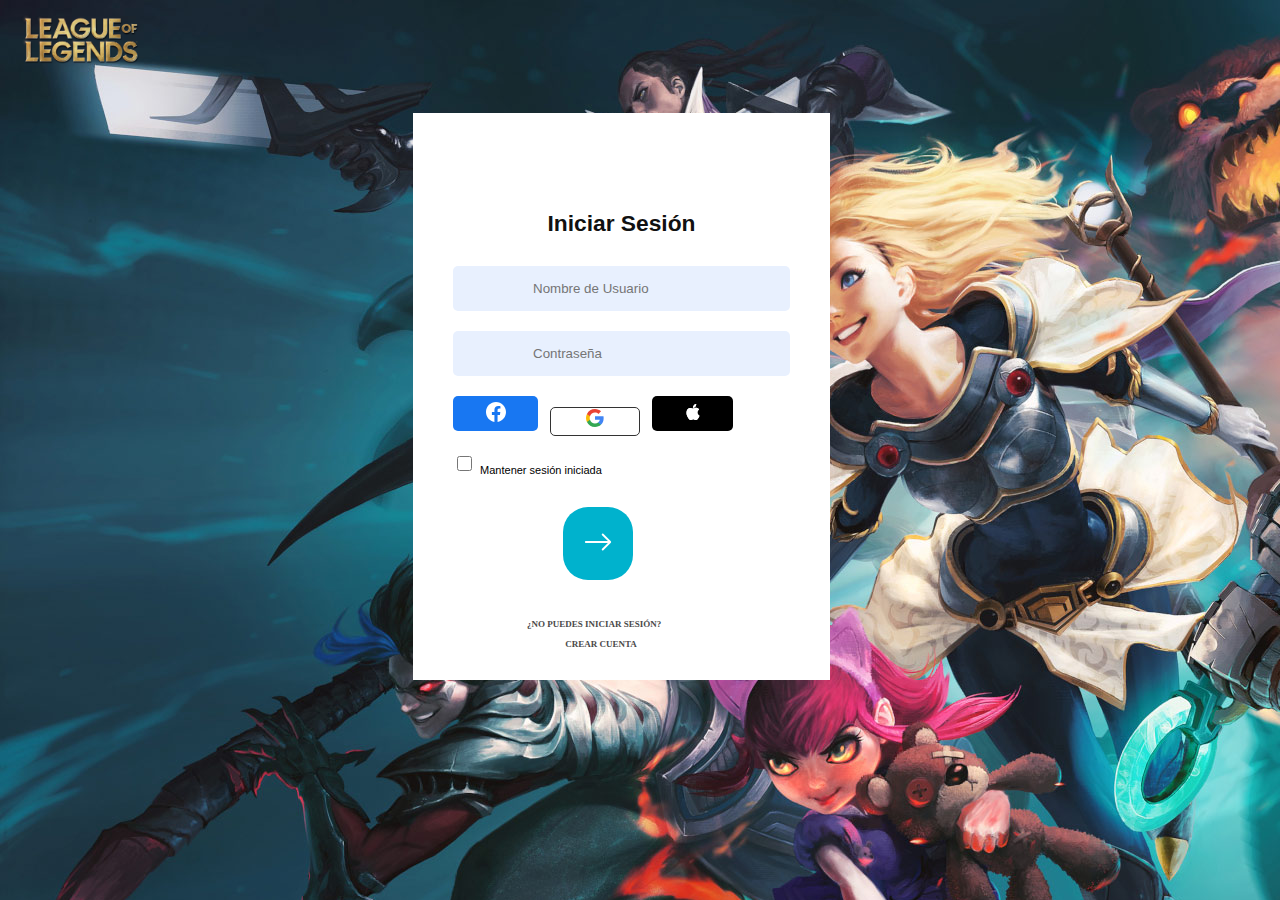
<file: Iniciosesion.html>
<!DOCTYPE html>
<html lang="en">
<head>
    <meta charset="UTF-8">
    <meta http-equiv="X-UA-Compatible" content="IE=edge">
    <meta name="viewport" content="width=device-width, initial-scale=1.0">
    <title>Iniciar Sesión</title>
    <link rel="sorcut icon" href="/img/icono.png">
    <link rel="stylesheet" href="/css/style.css">
    <!-- JavaScript Bundle with Popper -->
<script src="https://cdn.jsdelivr.net/npm/bootstrap@5.2.2/dist/js/bootstrap.bundle.min.js" integrity="sha384-OERcA2EqjJCMA+/3y+gxIOqMEjwtxJY7qPCqsdltbNJuaOe923+mo//f6V8Qbsw3" crossorigin="anonymous"></script>
<!-- CSS only -->
<link href="https://cdn.jsdelivr.net/npm/bootstrap@5.2.2/dist/css/bootstrap.min.css" rel="stylesheet" integrity="sha384-Zenh87qX5JnK2Jl0vWa8Ck2rdkQ2Bzep5IDxbcnCeuOxjzrPF/et3URy9Bv1WTRi" crossorigin="anonymous">
</head>
<body>
    <a href="/index.html"><img id="loguito" src="/img/logo.png" alt=""></a>
    <section class="section5">
        <div class="container">
            <div class="row">
                <div class="col-md-3"></div>
                <div class="col-md-6">
                    <form>
                        <h5>Iniciar Sesión</h5>
                            <div class="mb-3"> 
                            <input  type="text" id="disabledTextInput" class="form-control formu" placeholder="Nombre de Usuario">
                            </div>
                            <div class="mb-3">
                            <input type="password"  id="disabledTextInput" class="form-control formu" placeholder="Contraseña">
                            </div>
                        <a href=""><button id="face" class="ini"><svg xmlns="http://www.w3.org/2000/svg" width="20" height="1" fill="currentColor" class="bi bi-facebook" viewBox="0 0 16 16">
                            <path d="M16 8.049c0-4.446-3.582-8.05-8-8.05C3.58 0-.002 3.603-.002 8.05c0 4.017 2.926 7.347 6.75 7.951v-5.625h-2.03V8.05H6.75V6.275c0-2.017 1.195-3.131 3.022-3.131.876 0 1.791.157 1.791.157v1.98h-1.009c-.993 0-1.303.621-1.303 1.258v1.51h2.218l-.354 2.326H9.25V16c3.824-.604 6.75-3.934 6.75-7.951z"/>
                        </svg></button></a>
                        <a href=""><button id="ggl" class="ini" ><img src="[data-uri]" alt=""></button></a>
                        <a href=""><button id="apl" class="ini"><svg xmlns="http://www.w3.org/2000/svg" width="16" height="20" fill="currentColor" class="bi bi-apple" viewBox="0 0 16 16">
                            <path d="M11.182.008C11.148-.03 9.923.023 8.857 1.18c-1.066 1.156-.902 2.482-.878 2.516.024.034 1.52.087 2.475-1.258.955-1.345.762-2.391.728-2.43Zm3.314 11.733c-.048-.096-2.325-1.234-2.113-3.422.212-2.189 1.675-2.789 1.698-2.854.023-.065-.597-.79-1.254-1.157a3.692 3.692 0 0 0-1.563-.434c-.108-.003-.483-.095-1.254.116-.508.139-1.653.589-1.968.607-.316.018-1.256-.522-2.267-.665-.647-.125-1.333.131-1.824.328-.49.196-1.422.754-2.074 2.237-.652 1.482-.311 3.83-.067 4.56.244.729.625 1.924 1.273 2.796.576.984 1.34 1.667 1.659 1.899.319.232 1.219.386 1.843.067.502-.308 1.408-.485 1.766-.472.357.013 1.061.154 1.782.539.571.197 1.111.115 1.652-.105.541-.221 1.324-1.059 2.238-2.758.347-.79.505-1.217.473-1.282Z"/>
                            <path d="M11.182.008C11.148-.03 9.923.023 8.857 1.18c-1.066 1.156-.902 2.482-.878 2.516.024.034 1.52.087 2.475-1.258.955-1.345.762-2.391.728-2.43Zm3.314 11.733c-.048-.096-2.325-1.234-2.113-3.422.212-2.189 1.675-2.789 1.698-2.854.023-.065-.597-.79-1.254-1.157a3.692 3.692 0 0 0-1.563-.434c-.108-.003-.483-.095-1.254.116-.508.139-1.653.589-1.968.607-.316.018-1.256-.522-2.267-.665-.647-.125-1.333.131-1.824.328-.49.196-1.422.754-2.074 2.237-.652 1.482-.311 3.83-.067 4.56.244.729.625 1.924 1.273 2.796.576.984 1.34 1.667 1.659 1.899.319.232 1.219.386 1.843.067.502-.308 1.408-.485 1.766-.472.357.013 1.061.154 1.782.539.571.197 1.111.115 1.652-.105.541-.221 1.324-1.059 2.238-2.758.347-.79.505-1.217.473-1.282Z"/>
                        </svg></button></a>
                        <div id="check" class="form-check">
                            <input class="form-check-input" type="checkbox" value="" id="flexCheckDefault">
                            <label class="form-check-label" for="flexCheckDefault">
                            Mantener sesión iniciada
                            </label>
                        </div>
                        <button id="btnini"><svg xmlns="http://www.w3.org/2000/svg" width="30" height="16" fill="currentColor" class="bi bi-arrow-right" viewBox="0 0 16 16">
                            <path fill-rule="evenodd" d="M1 8a.5.5 0 0 1 .5-.5h11.793l-3.147-3.146a.5.5 0 0 1 .708-.708l4 4a.5.5 0 0 1 0 .708l-4 4a.5.5 0 0 1-.708-.708L13.293 8.5H1.5A.5.5 0 0 1 1 8z"/>
                        </svg></button>
                        <a class="linkini" href="">¿No puedes iniciar sesión?</a> 
                        <a class="linkini" id="linkform" href="">Crear Cuenta</a>
                    </form>
                </div>
                <div class="col-md-3"></div>
            </div>
        </div>
    </section>
</body>
</html>
</file>
<file: css/style.css>
body{
    padding: 0%;
    margin: 0%;
    max-width: 100%;
}
header{
    background-color: rgb(0, 0, 0);
    height: 80px;
    margin-top: -20px;
    display: flex;

}
nav{
    width: 100%;
    margin-top: 35px;

}

header div nav ul li {
    letter-spacing: 1px;
    text-transform: uppercase;
    line-height: 15.6px;
    padding: 5px 10px;
    font-family: Arial, sans-serif;
    font-weight: 600;
    font-size: 13px;
    display: inline;
    list-style-type: none;
    text-align: center;
    margin-left: 30px;
    margin-right: 45px;
    color:rgb(249, 249, 249)
}
.link{
    text-decoration: none;
}
.link :hover{
    border-radius: 8px;
    padding: 5px 10px;
    background-color: #646b63;
}
.logo{
    margin-left: 20px;
    height: 70px;
    width: 100px;
    margin-top: 15px;
    margin-right: 65px;
}
.btnn{
    text-transform: uppercase;
    letter-spacing: 1px;
    font-size: 13px;
    font-family: Arial, sans-serif;
    font-weight: 600;
    padding: 8px 20px;
    line-height: 16px;
    color: rgb(17, 17, 17);
    background-color: rgb(0, 178, 207);
    border-radius: 13px;
    margin-left: 200px;
    float: right;
    margin-top: 32px;
}
.btnn:hover {
    background-color: rgb(0, 178, 207);
    opacity: 85%;
}
.btnn a{
    text-decoration: none;
    color: rgb(17, 17, 17);
}
.btnn a:hover{
    color: rgb(17, 17, 17);
}
.section1{
    background: url(/img/open-graph-2e582ae9fae8b0b396ca46ff21fd47a8.jpg);
    background-size: cover;
    height: 625px;
}
.btnn2{
    border: #646b63;
    text-transform: uppercase;
    letter-spacing: 1px;
    font-size: 13px;
    font-family: Arial, sans-serif;
    font-weight: 600;
    padding: 20px 70px;
    line-height: 16px;
    color: rgb(17, 17, 17);
    background-color: rgb(0, 178, 207);
    margin:calc(43%) 485px;

}
.btnn2:hover{
    border-style: double;
    padding: 18px 68px;
}
.section2{
    height: 200px;
    width: 1210px;
}
#redes{
    font-weight: 600;
    font-size: 18px;
    margin-right: 50px;
    margin-left: 50px;
    height: 70px;
    background-color: #051C24;
    padding: 30px 30px;
    margin-top: 60px;
    color: #ffffff;
    display: flex;
    align-items: center;
    text-transform: uppercase;
    font-family: 'League Spartan', sans-serif;
    text-decoration: none solid rgb(255, 255, 255);

}
#redes::before{
    content: "";
    position: absolute;
    top: 745px;
    right: 64px;
    border-top: 20px solid #ffffff;
    border-left: 20px solid #051C24;
}
#redes h3{
    margin-right: 40px;
    margin-left: 15px;
    margin-top: 7px;
}
svg{
    margin-left: 25px;
    height: 30px;
    align-items: center;
    text-decoration: none;
    color: #ffffff;
}
.section3{
    flex-direction: row;
    flex-wrap: wrap;
    display: flex;
    background-image: url(/img/fondo.png);
    background-size: auto;
}
.card1{
    margin-top: 100px;
    border: 0.3px #333 solid;
    height: 350px;
    width: 269px;
    margin-left: 95px;
    font-family: 'League Spartan', sans-serif;
    box-shadow: 7px 13px 23px 9px #333;
    background-color: #ffffff;
}
.card1 img{
    height: 150px;

}
.card1 h3{
    margin-right: 10px;
    margin-left: 10px;
    margin-top: 5px;
    font-size: 22px;
    text-align: center;
    font-weight: 600;
}
.card1 p{
    margin:6px;
    text-align: center;
    font-weight: 400;
}
.row{
    flex-wrap: nowrap;
}
.col-md-4 a{
    text-decoration: none;
    color: rgb(26, 29, 33);
}
.col-md-4 a:hover{
    color: rgb(26, 29, 33);
}
.section4{
    margin-top: 30px;
    margin-bottom: 30px;
}
.section4 img{
    border-radius: 40px;
    border: 1px solid;
    height: 400px;
}
footer{
    font-weight: 500;
    font-size: 13px;
    height: 150px;
    background-color: #111111;
    text-align: center;
    color: rgb(126, 126, 126);
    justify-content: center;
    margin: 0%;
    font-family: 'League Spartan', sans-serif;
}
footer p{
    margin-top: 50px;
}

/* segunda pagina*/
.section5{
    width: 100%;
    background-image: url(/img/carrusel3.jpg);
    height: 100vh;
}
.section5 form{
    position: absolute;
    bottom: 220px;
    right: 450px;
}
form{
    padding: 130px 40px;
    padding-top: 30px;
    background-color: #ffffff;
}
.form-control{
    border: #333;
    background-color: #E8F0FE;
    border-radius: 5px;
    padding: 15px 80px;
    margin-bottom: 20px;
}
form h5{
    padding-top: 30px;
    margin-bottom: 30px;
    font-size: 22.77px;
    font-weight: 700;
    font-family: 'League Spartan', sans-serif;
    color: rgb(17, 17, 17);
    text-align: center;
    line-height: 25px;
}
.ini{
    margin-right: 8px;
    border: 3px;
    padding-left: 20px;
    padding-right: 20px;
    border-radius: 5px;
}
.section5 form a button svg{
    color: #fff;
    position: relative;
    right: 12px;
}
#face{
    background-color: #1877F2;
}
#ggl{
    padding-bottom: 5px;
    padding-left: 35px;
    padding-right: 35px;
    background-color: #fff;
    border: 1px solid #333;

}
#apl{
    background-color: black;
}
#check{
    margin-top: 20px;
    font-size: 11px;
    font-weight: 500;
    font-family: 'League Spartan', sans-serif;
}
#flexCheckDefault{
    width: 15px ;
    height: 15px;
}
#flexCheckDefault{
    position: relative;
    bottom: 3px;
    margin-right: 5px;
}
#btnini{
    width: 70px;
    background-color: #00B2CD;
    border: 1px  #333;
    border-radius: 25px;
    padding: 20px;
    position: relative;
    left: 110px;
    top: 30px;
}
#btnini svg{
    position: relative;
    right: 25px;
}
#btnini:hover{
    opacity: 75%;
}
.linkini{
    text-decoration: none;
    color: rgb(75, 74, 74);
    font-weight: 800;
    text-transform: uppercase;
    font-size: 9px;
    position: relative;
    top: 100px;
}
#linkform{
    position: relative;
    top:120px;
    right: 100px;
    bottom: 200px;
}
.linkini:hover{
    color: #111;
}
#loguito{
    height: 80px;
    position: absolute;
    left: 20px;
}
@media screen and (max-width:425px){
    #redes{
        width: 350px;
    }
    #redes h3{
        font-size: 10px;
    }
    #redes svg{
        height: 10px;
    }
}
</file>
